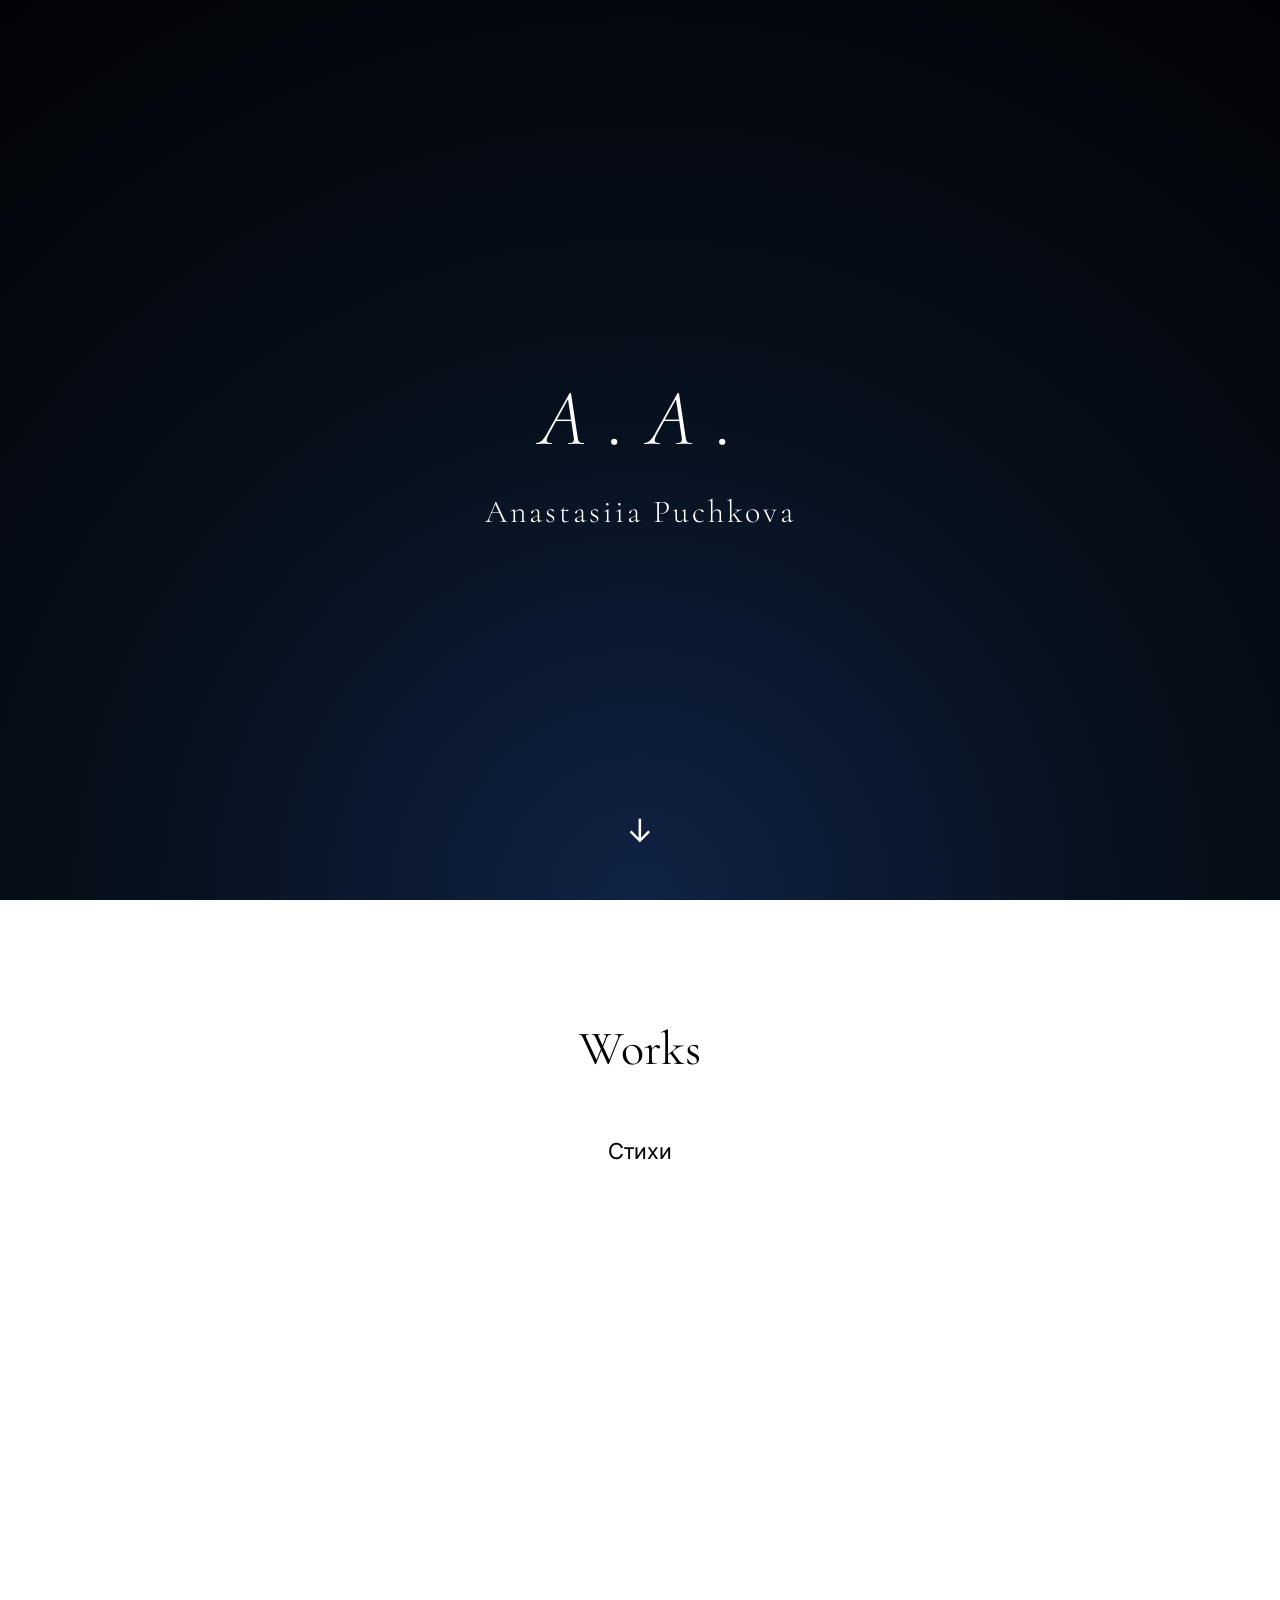
<file: index.html>
<!DOCTYPE html>
<html lang="en">
<head>
    <meta charset="UTF-8">
    <meta name="viewport" content="width=device-width, initial-scale=1.0">
    <title>Anastasiia Puchkova</title>

    <link rel="stylesheet" href="style.css">

    <link rel="preconnect" href="https://fonts.googleapis.com">
    <link rel="preconnect" href="https://fonts.gstatic.com" crossorigin>

    <link href="https://fonts.googleapis.com/css2?family=Cormorant+Garamond:wght@300;400;500&family=Inter:wght@300;400&display=swap" rel="stylesheet">
</head>

<body>

<section class="hero">
    
    <div class="signature">
    <span>A</span><span>.</span><span>A</span><span>.</span>
</div>
    
    <h1>Anastasiia Puchkova</h1>

    <a href="#works" class="arrow">
        ↓
    </a>

</section>

<section id="works" class="works">

    <h2>Works</h2>

    <a href="works/story.html" class="work">
        Стихи
    </a>

</section>

<script src="script.js"></script>

</body>
</html>
</file>
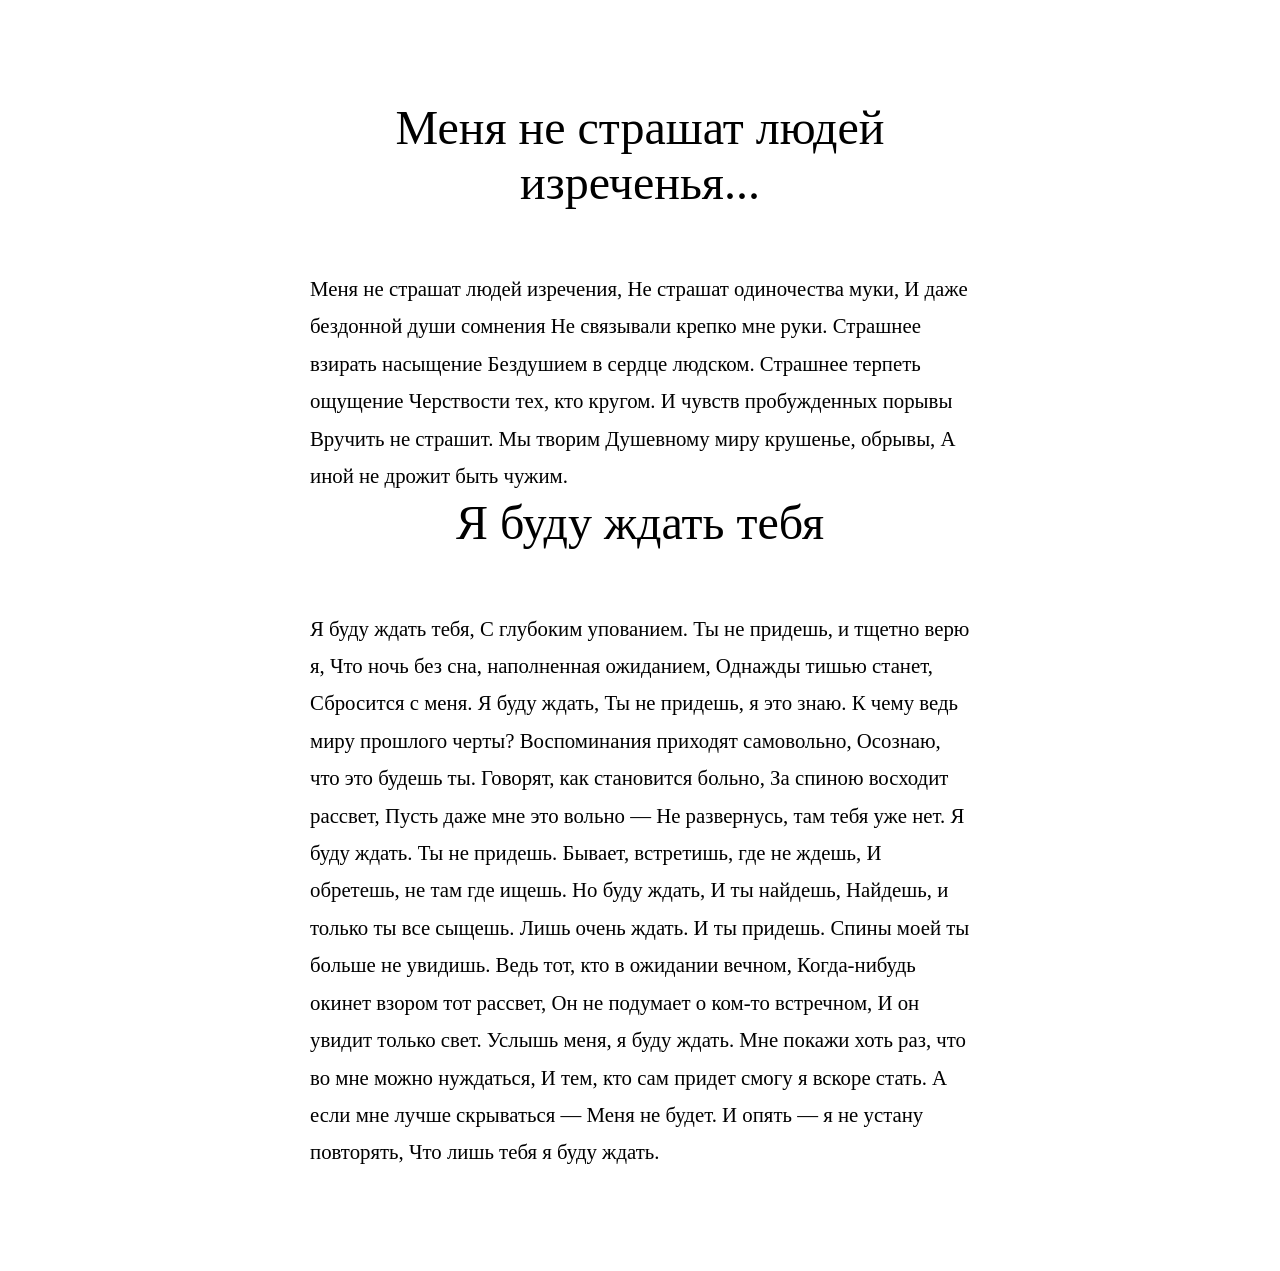
<file: poem.html>
<!DOCTYPE html>

<html>

<head>

<meta charset="UTF-8">

<title>Стихи</title>

<link rel="stylesheet" href="style.css">

</head>


<body class="story-page">


<main class="story">

<h1>
Меня не страшат людей изреченья...
</h1>


<p>
Меня не страшат людей изречения,
Не страшат одиночества муки, 
И даже бездонной души сомнения 
Не связывали крепко мне руки. 
Страшнее взирать насыщение 
Бездушием в сердце людском. 
Страшнее терпеть ощущение
Черствости тех, кто кругом. 
И чувств пробужденных порывы
Вручить не страшит. Мы творим 
Душевному миру крушенье, обрывы, 
А иной не дрожит быть чужим.
</p>

  <h1>
Я буду ждать тебя
</h1>


<p>
Я буду ждать тебя,
С глубоким упованием.
Ты не придешь, и тщетно верю я, 
Что ночь без сна, наполненная ожиданием, 
Однажды тишью станет,
Сбросится с меня. 

Я буду ждать, 
Ты не придешь, я это знаю. 
К чему ведь миру прошлого черты?
Воспоминания приходят самовольно, 
Осознаю, что это будешь ты. 

Говорят, как становится больно, 
За спиною восходит рассвет, 
Пусть даже мне это вольно —
Не развернусь, там тебя уже нет. 

Я буду ждать.
Ты не придешь.
Бывает, встретишь, где не ждешь, 
И обретешь, не там где ищешь. 
Но буду ждать, 
И ты найдешь,
Найдешь, и только ты все сыщешь. 

Лишь очень ждать. 
И ты придешь.
Спины моей ты больше не увидишь. 
Ведь тот, кто в ожидании вечном, 
Когда-нибудь окинет взором тот рассвет,
Он не подумает о ком-то встречном, 
И он увидит только свет. 

Услышь меня, я буду ждать. 
Мне покажи хоть раз, что во мне можно нуждаться, 
И тем, кто сам придет смогу я вскоре стать. 
А если мне лучше скрываться — 
Меня не будет.
И опять — 
я не устану повторять, 
Что лишь тебя я буду ждать. 
</p>
</file>
<file: style.css>
* {
    margin: 0;
    padding: 0;
    box-sizing: border-box;
}

html {
    scroll-behavior: smooth;
}

body {
    background: radial-gradient(circle at center, #102344 0%, #07101d 45%, #020306 100%);
    color: white;
    font-family: "Inter", sans-serif;
    overflow-x: hidden;
}

.hero {
    height: 100vh;

    display: flex;
    flex-direction: column;

    justify-content: center;
    align-items: center;

    position: relative;
}

.hero h1 {

    font-family: "Cormorant Garamond", serif;

    font-size: 2rem;

    font-weight: 300;

    letter-spacing: 3px;
}

.arrow {

    position: absolute;

    bottom: 50px;

    color: white;

    text-decoration: none;

    font-size: 2rem;

    transition: .4s;
}

.arrow:hover {

    transform: translateY(10px);

    opacity: .6;

}

.works {

    min-height: 100vh;

    background: white;

    color: black;

    display: flex;

    flex-direction: column;

    align-items: center;

    padding-top: 120px;

}

.works h2{

    font-family:"Cormorant Garamond",serif;

    font-size:48px;

    font-weight:400;

    margin-bottom:60px;

}

.work{

    color:black;

    text-decoration:none;

    font-size:22px;

    margin-bottom:25px;

    transition:.3s;

}

.work:hover{

    opacity:.5;

}

.signature {

    font-family: "Cormorant Garamond", serif;

    font-size: 5rem;

    font-style: italic;

    font-weight: 300;

    display: flex;

    justify-content: center;

    gap: 14px;

    margin-bottom: 25px;

    color: white;

    letter-spacing: 8px;

}


.signature span {

    display: inline-block;

    opacity: 0;

    transform: translateY(15px) rotate(-8deg);

    animation: signatureWrite 1.5s ease forwards;

}


.signature span:nth-child(1) {
    animation-delay: 0.3s;
}

.signature span:nth-child(2) {
    animation-delay: 0.8s;
}

.signature span:nth-child(3) {
    animation-delay: 1.3s;
}

.signature span:nth-child(4) {
    animation-delay: 1.8s;
}



@keyframes signatureWrite {

    from {

        opacity: 0;

        transform: translateY(15px) rotate(-8deg);

    }

    to {

        opacity: 1;

        transform: translateY(0) rotate(0);

    }

}
@media (max-width: 600px) {

    .hero h1 {

        font-size: 2.5rem;

        text-align: center;

        letter-spacing: 2px;

    }


    .signature {

        font-size: 2rem;

    }

}
.hero h1 {

    max-width: 90%;

    margin-left: auto;

    margin-right: auto;

}
.story-page {

    background: white;

    color: black;

}


.story {

    max-width: 700px;

    margin: 80px auto;

    padding: 20px;

}


.story h1 {

    font-family: "Cormorant Garamond", serif;

    font-size: 3rem;

    font-weight: 400;

    text-align: center;

    margin-bottom: 60px;

}


.story p {

    font-family: "Cormorant Garamond", serif;

    font-size: 1.3rem;

    line-height: 1.8;

}
</file>
